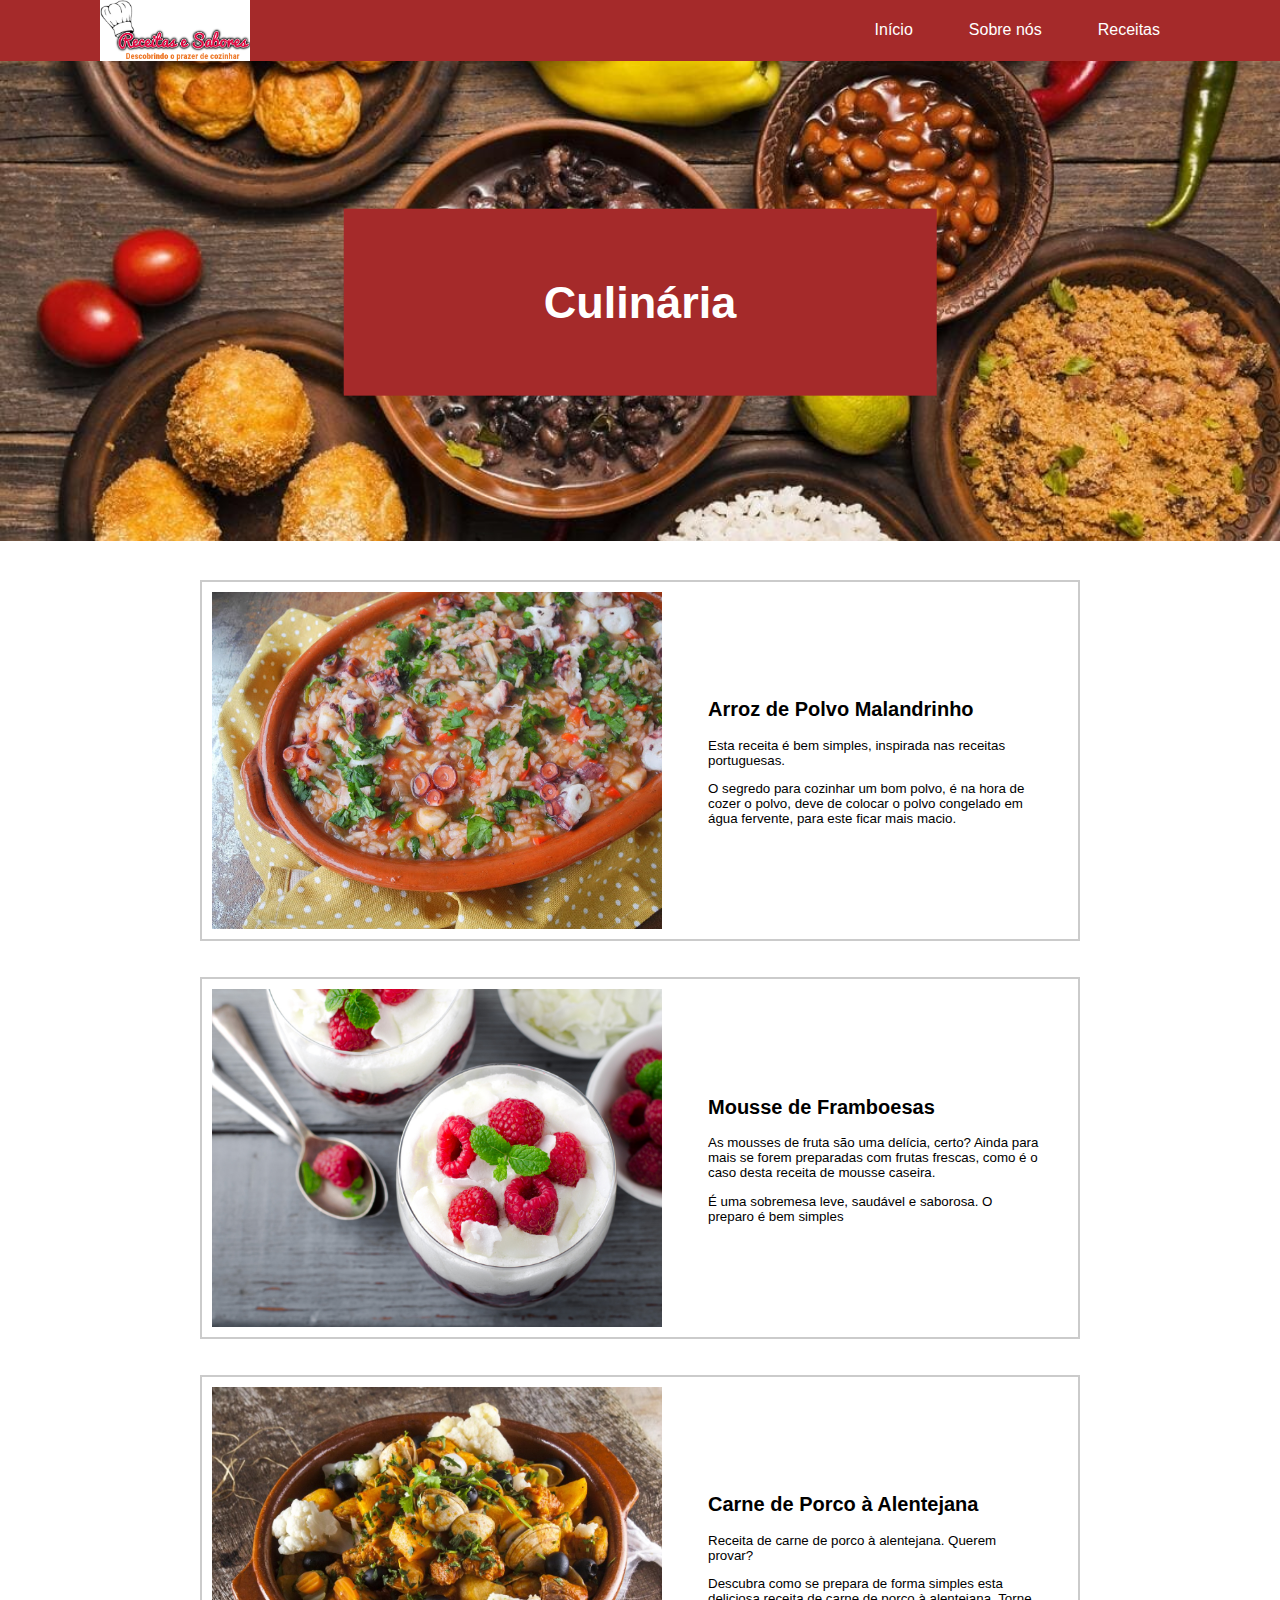
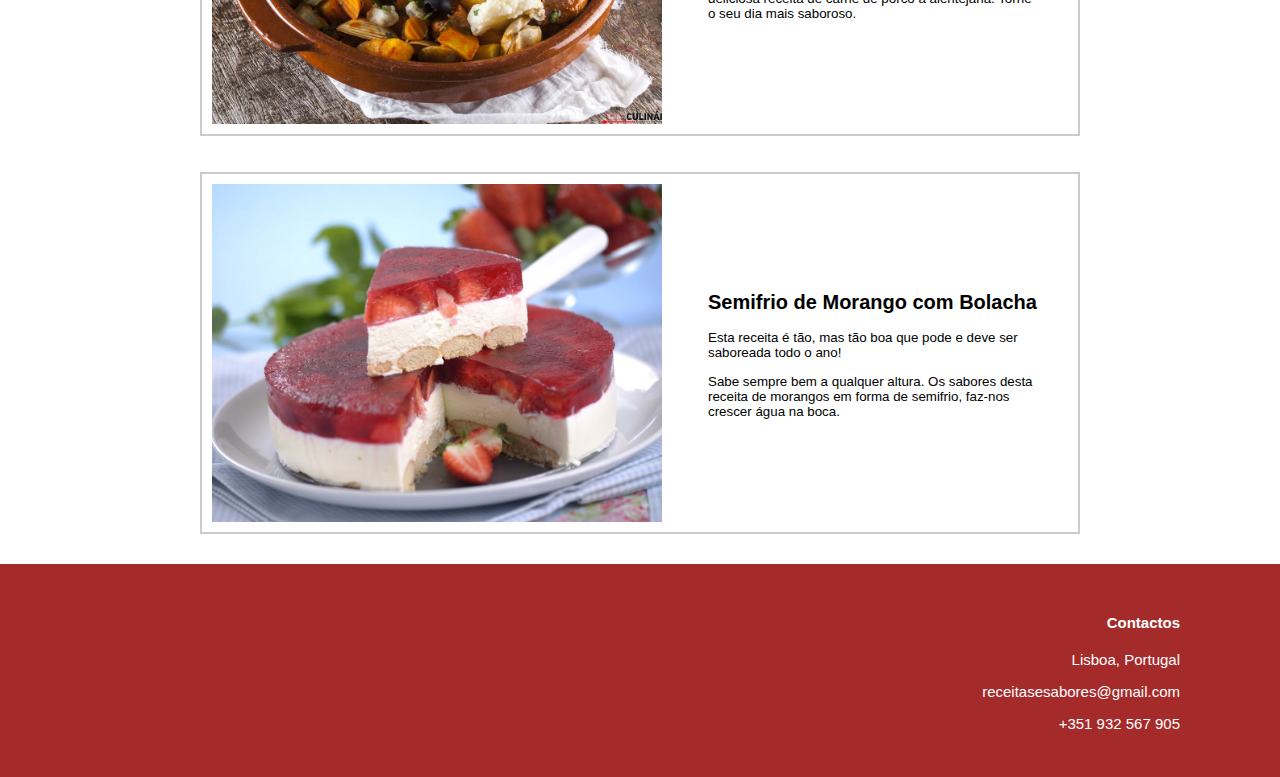
<file: projeto/index.html>
<!DOCTYPE html>
<html lang="en">
<head>
    <meta charset="UTF-8">
    <meta http-equiv="X-UA-Compatible" content="IE=edge">
    <meta name="viewport" content="width=device-width, initial-scale=1.0">
    <link rel="stylesheet" href="style.css">
    <title>Receitas e Sabores</title>
</head>
<body>

    <header>
        <nav>
            <div class="logo">
                <img src= "assets/Capturar.PNG" alt="Logo">
            </div>
            <div class="links">
                <a href="./index.html" class="link">Início</a>
                <a href="./about.html" class="link">Sobre nós</a>
                <a href="./mb.html" class="link">Receitas</a>

            </div>
        </nav>
    </header>

    <main>
        <section class="destaque">
            <div class="img">
                <img src="assets/culinária-regional-brasileira.jpg" alt="Destaque">
            </div>
            <div class="text">
                <h2>Culinária</h2>
            </div>
        </section>

        <section class="posts">

            <div class="post">
                <img src="assets/Arroz de polvo malandrinho_DSCN2175.JPG" alt="Post">
                <article>
                    <h2>Arroz de Polvo Malandrinho</h2>
                    <p>Esta receita é bem simples, inspirada nas receitas portuguesas.</p>
                    </p>O segredo para cozinhar um bom polvo, é na hora de cozer o polvo, deve de colocar o polvo congelado em água fervente, para este ficar mais macio.</p>
                </article>
            </div>

            <div class="post">
                <img src="assets/mousse-de-framboesa-e-coco-receitas-de-sobremesas-saudaveis.jpg" alt="Post">
                <article>
                    <h2>Mousse de Framboesas</h2>
                    <p>As mousses de fruta são uma delícia, certo? Ainda para mais se forem preparadas com frutas frescas, como é o caso desta receita de mousse caseira.</p>
                    </p>É uma sobremesa leve, saudável e saborosa. O preparo é bem simples </p>
                </article>
            </div>
            
            <div class="post">
                <img src="assets/carne-de-porco-a-alentejana.jpg" alt="Post">
                <article>
                    <h2>Carne de Porco à Alentejana</h2>
                    <p>Receita de carne de porco à alentejana. Querem provar?</p>
                    </p>Descubra como se prepara de forma simples esta deliciosa receita de carne de porco à alentejana. Torne o seu dia mais saboroso.</p>
                </article>
            </div>

            <div class="post">
                <img src="assets/Semi-frio-de-morangos-4.jpg" alt="Post">
                <article>
                    <h2>Semifrio de Morango com Bolacha </h2>
                    <p>Esta receita é tão, mas tão boa que pode e deve ser saboreada todo o ano!</p>
                    </p>Sabe sempre bem a qualquer altura. Os sabores desta receita de morangos  em forma de semifrio, faz-nos crescer água na boca.</p>
                </article>
            </div>

        </section>
    </main>

    <footer>
        </p><h4>Contactos</h4></p> 
        <p>Lisboa, Portugal</p>
        <p>receitasesabores@gmail.com</p>
        <p>+351 932 567 905</p>
        
    </footer>

</body>
</html>
</file>
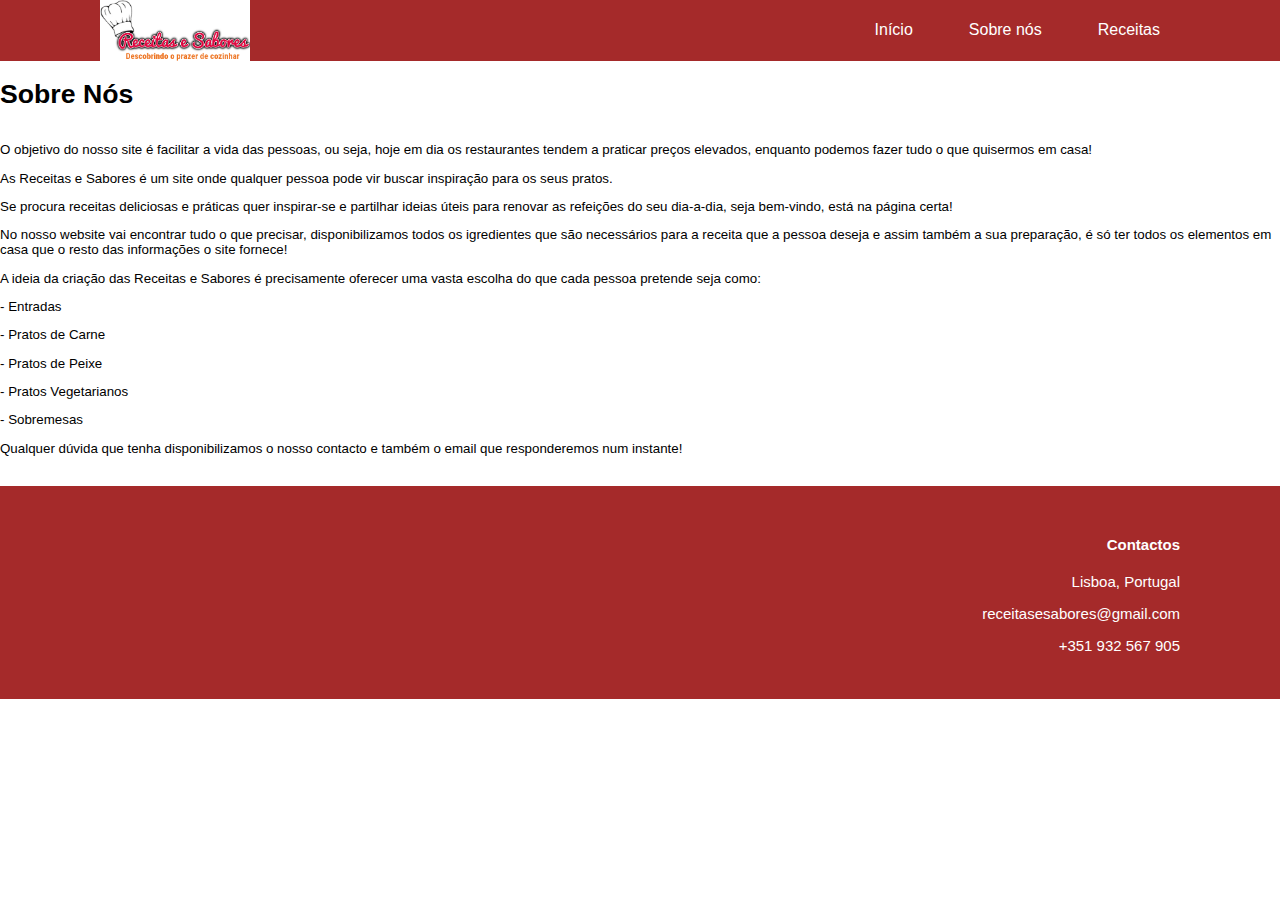
<file: projeto/about.html>
<!DOCTYPE html>
<html lang="en">
<head>
    <meta charset="UTF-8">
    <meta http-equiv="X-UA-Compatible" content="IE=edge">
    <meta name="viewport" content="width=device-width, initial-scale=1.0">
    <link rel="stylesheet" href="style.css">
    <title>Receitas e Sabores</title>
</head>
<body>

    <header>
        <nav>
            <div class="logo">
                <img src= "assets/Capturar.PNG" alt="Logo">
            </div>
            <div class="links">
                <a href="./index.html" class="link">Início</a>
                <a href="./about.html" class="link">Sobre nós</a>
                <a href="./mb.html" class="link">Receitas</a>

            </div>
        </nav>
    </header>

    <main>
        
        <section>
            <h1>Sobre Nós</h1>
            </p><br> O objetivo do nosso site é facilitar a vida das pessoas, ou seja, hoje em dia os restaurantes tendem a praticar preços elevados, enquanto podemos fazer tudo o que quisermos em casa!</p>
            <p> As Receitas e Sabores é um site onde qualquer pessoa pode vir buscar inspiração para os seus pratos.</p>
           <p> Se procura receitas deliciosas e práticas quer inspirar-se e partilhar ideias úteis para renovar as refeições do seu dia-a-dia, seja bem-vindo, está na página certa!</p>
           <p> No nosso website vai encontrar tudo o que precisar, disponibilizamos todos os igredientes que são necessários para a receita que a pessoa deseja e assim também a sua preparação, é só ter todos os elementos em casa que o resto das informações o site fornece! </p>
           <p> A ideia da criação das Receitas e Sabores é precisamente oferecer uma vasta escolha do que cada pessoa pretende seja como:
              <p>- Entradas<p>
              </p>- Pratos de Carne</p>
              </p> - Pratos de Peixe</p>
               </p>- Pratos Vegetarianos<p>
               <p>- Sobremesas<p>
            <p>Qualquer dúvida que tenha disponibilizamos o nosso contacto e também o email que responderemos num instante!<p>
            
            

        </section>

    </main>

    <footer>
    </p><h4>Contactos</h4></p> 
        <p>Lisboa, Portugal</p>
        <p>receitasesabores@gmail.com</p>
        <p>+351 932 567 905</p>
    </footer>

</body>
</html>
</file>
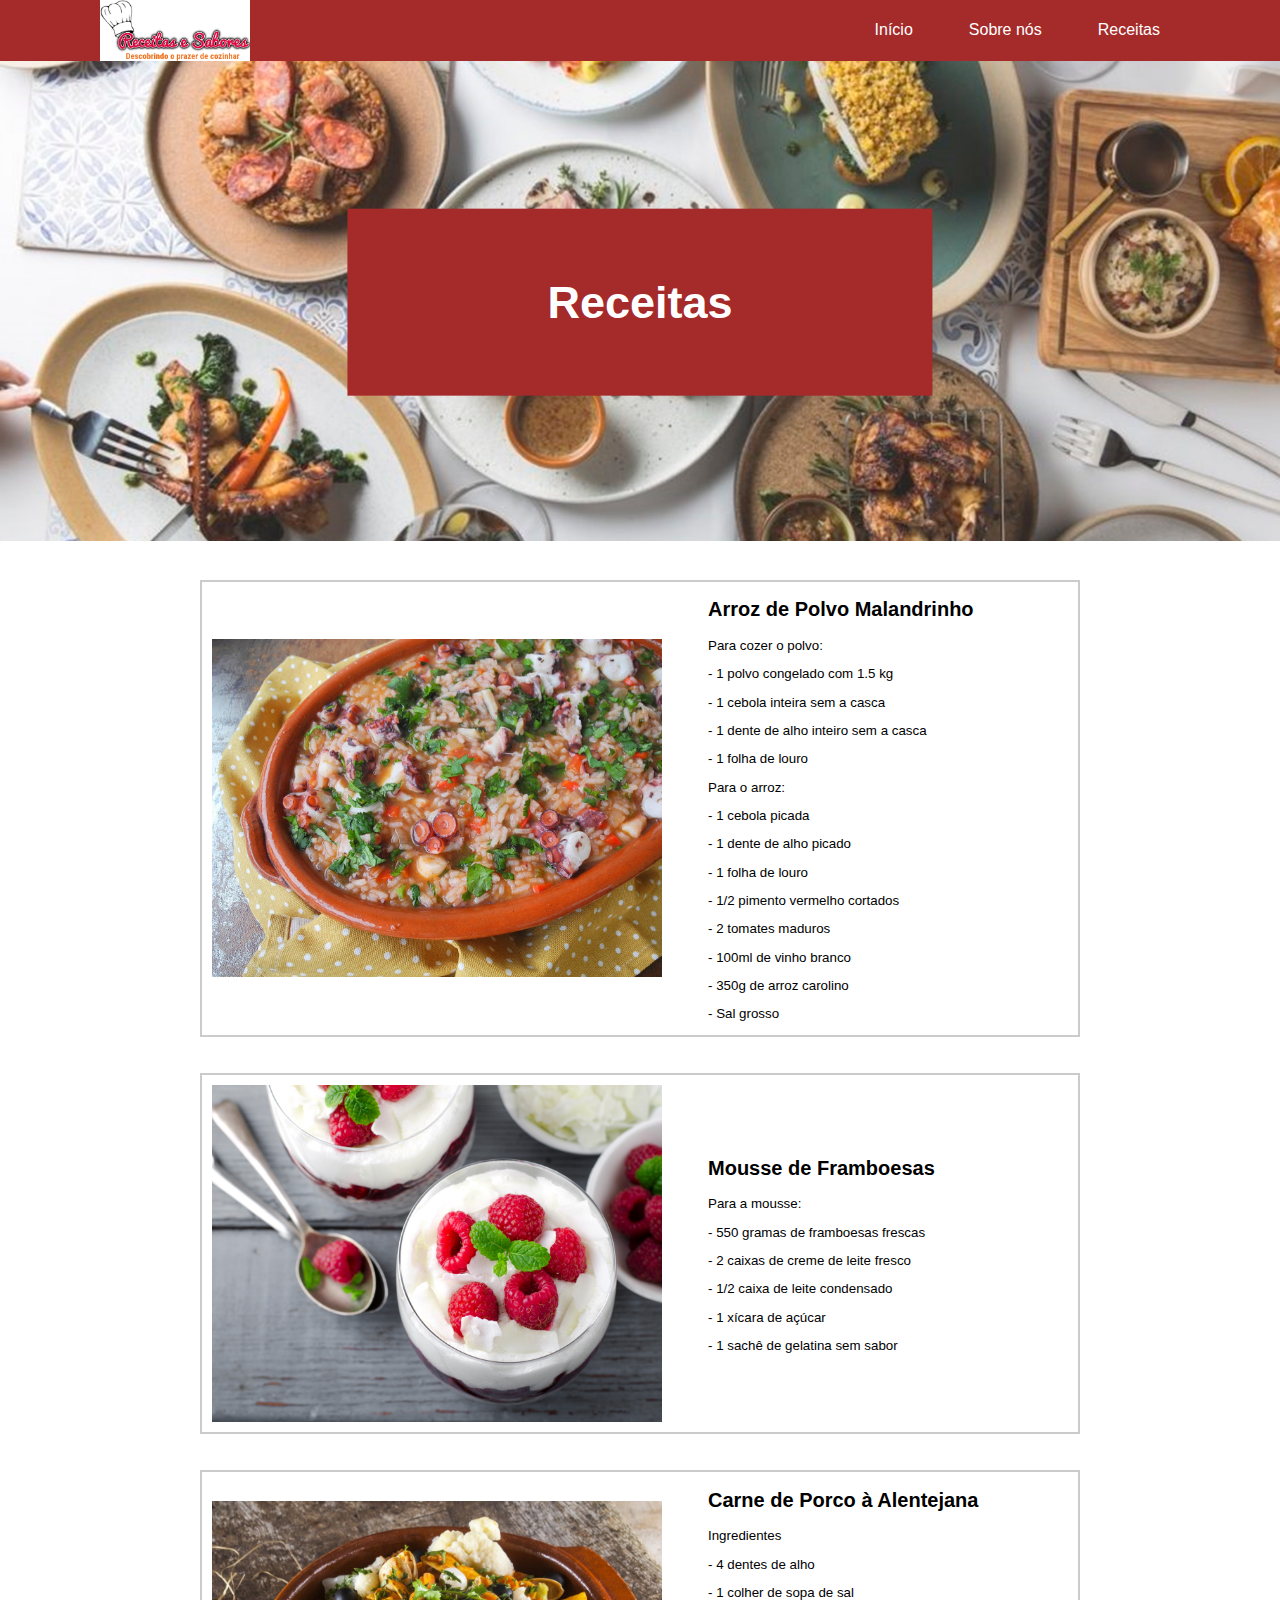
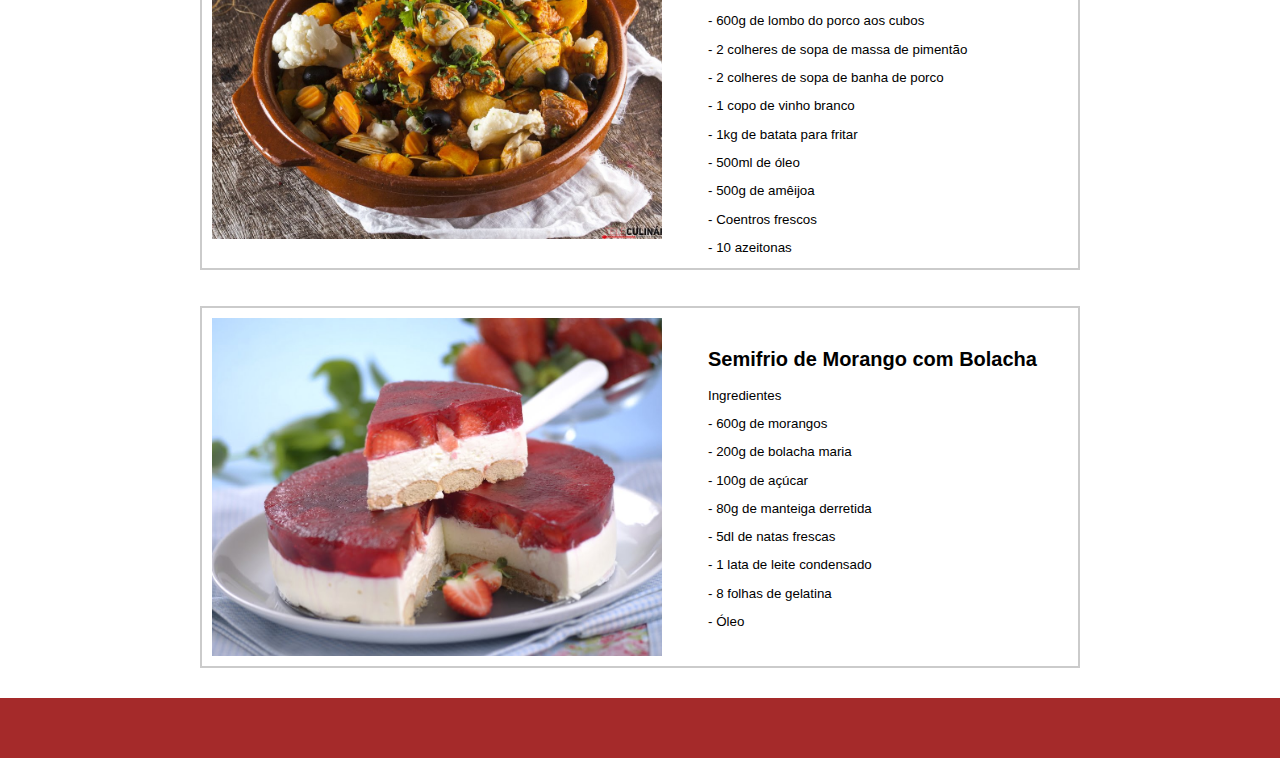
<file: projeto/mb.html>
<!DOCTYPE html>
<html lang="en">
<head>
    <meta charset="UTF-8">
    <meta http-equiv="X-UA-Compatible" content="IE=edge">
    <meta name="viewport" content="width=device-width, initial-scale=1.0">
    <link rel="stylesheet" href="style.css">
    <title>Receitas e Sabores</title>
</head>
<body>
    
    <header>
        <nav>
            <div class="logo">
                <img src= "assets/Capturar.PNG" alt="Logo">
            </div>
            <div class="links">
                <a href="./index.html" class="link">Início</a>
                <a href="./about.html" class="link">Sobre nós</a>
                <a href="./mb.html" class="link">Receitas</a>
            
            </div>
        </nav>
    </header>
    <main>
        <section class="destaque">
            <div class="img">
                <img src="assets/oficina-de-inverno-culinária-portuguesa-capa (1).jpg">
            </div>
            <div class="text">
                <h2>Receitas</h2>
            </div>
        </section>
        <section class="posts">

            <div class="post">
                <img src="assets/Arroz de polvo malandrinho_DSCN2175.JPG" alt="Post">
                <article>
                    <h2>Arroz de Polvo Malandrinho</h2>
                    <p>Para cozer o polvo:</p>
                       </p> - 1 polvo congelado com 1.5 kg</p>
                        <p>- 1 cebola inteira sem a casca</p>
                        <p>- 1 dente de alho inteiro sem a casca</p>
                        <p>- 1 folha de louro</p>
                        <p>Para o arroz:</p>
                        <p>- 1 cebola picada</p>
                        <p>- 1 dente de alho picado</p>
                        <p>- 1 folha de louro</p>
                        <p>- 1/2 pimento vermelho cortados</p>
                        <p>- 2 tomates maduros</p>
                        <p>- 100ml de vinho branco</p>
                        <p>- 350g de arroz carolino</p>
                        <p>- Sal grosso</p>
                     
                </article>
            </div>

            <div class="post">
                <img src="assets/mousse-de-framboesa-e-coco-receitas-de-sobremesas-saudaveis.jpg" alt="Post">
                <article>
                    <h2>Mousse de Framboesas</h2>
                    <p> Para a mousse:</p>
                    </p>- 550 gramas de framboesas frescas</p>
                    </p>- 2 caixas de creme de leite fresco<p>
                    <p>- 1/2 caixa de leite condensado<p>
                    <p>- 1 xícara de açúcar </p>
                    <p>- 1 sachê de gelatina sem sabor</p>

                </article>
            </div>
            
            <div class="post">
                <img src="assets/carne-de-porco-a-alentejana.jpg" alt="Post">
                <article>
                    <h2>Carne de Porco à Alentejana</h2>
                    <p>Ingredientes</p>
                    <p>- 4 dentes de alho</p>
                    <p>- 1 colher de sopa de sal</p>
                    <p>- 600g de lombo do porco aos cubos</p>
                    <p>- 2 colheres de sopa de massa de pimentão</p>
                    <p>- 2 colheres de sopa de banha de porco </p>
                    <p>- 1 copo de vinho branco</p>
                    <p>- 1kg de batata para fritar</p>
                    <p>- 500ml de óleo</p>
                    <p>- 500g de amêijoa</p>
                    </p>- Coentros frescos</p>
                    </p>- 10 azeitonas</p>
                </article>
            </div>

            <div class="post">
                <img src="assets/Semi-frio-de-morangos-4.jpg" alt="Post">
                <article>
                    <h2>Semifrio de Morango com Bolacha </h2>
                    <p>Ingredientes</p>
                    <p>- 600g de morangos 
                    </p>- 200g de bolacha maria 
                    <p>- 100g de açúcar</p>
                    <p>- 80g de manteiga derretida</p>
                    <p>- 5dl de natas frescas</p>
                    <p>- 1 lata de leite condensado</p>
                    <p>- 8 folhas de gelatina</p>
                    <p>- Óleo </p>
                </article>
            </div>
            </main>

    <footer>
    
</body>
</html>
</file>
<file: projeto/style.css>
body {
    margin: 0;
}


/* NAVBAR */

header {
    width: 100%;
    background-color: brown;
    z-index: 1;
}

header nav {
    font-family: 'Segoe UI', Tahoma, Geneva, Verdana, sans-serif;
    display: flex;
    align-items: center;
    justify-content: space-between;
    padding: 0 100px;
}

header .logo {
    width: 150px;
}

header .logo img {
    width: 100%;
    vertical-align: middle;
}

header .links {
    display: flex;
    gap: 16px;
}

header .link {
    text-decoration: none;
    color: white;
    padding: 10px 20px;
    border-radius: 100px;
    transition: 300ms;
}

header .link:hover {
    background-color: rgb(134, 168, 246);
}


/* DESTAQUE */

.destaque {
    position: relative;
}

.destaque .img {
    width: 100%;
}

.destaque img {
    width: 100%;
    aspect-ratio: 16/6;
    object-fit: cover;
}

.destaque .text {
    font-family:sans-serif;
    position: absolute;

    top: 50%;
    left: 50%;
    transform: translate(-50%, -50%);

    color: white;
    background-color:brown;
    padding: 30px 200px;

    font-size: 30px;
}



/* POSTS */

.posts {
    padding: 0 200px;
}

.post {
    display: flex;
    align-items: center;
    gap: 36px;
    margin-top: 36px;
    border: 2px solid rgb(203, 203, 203);
}

.post img {
    width: 450px;
    aspect-ratio: 4/3;
    object-fit: cover;

    margin: 10px;
}

.post article {
    margin-right: 36px;
}


/* FOOTER */

footer {
    font-family:'Segoe UI', Tahoma, Geneva, Verdana, sans-serif;
    font-size: 15px;
    background-color:brown;
    padding: 30px 100px;
    text-align: right;
    color: white;

    margin-top: 30px;
}

/* SECTION */

section {
    font-family:Verdana, Geneva, Tahoma, sans-serif;
    font-size:smaller;


}
</file>
